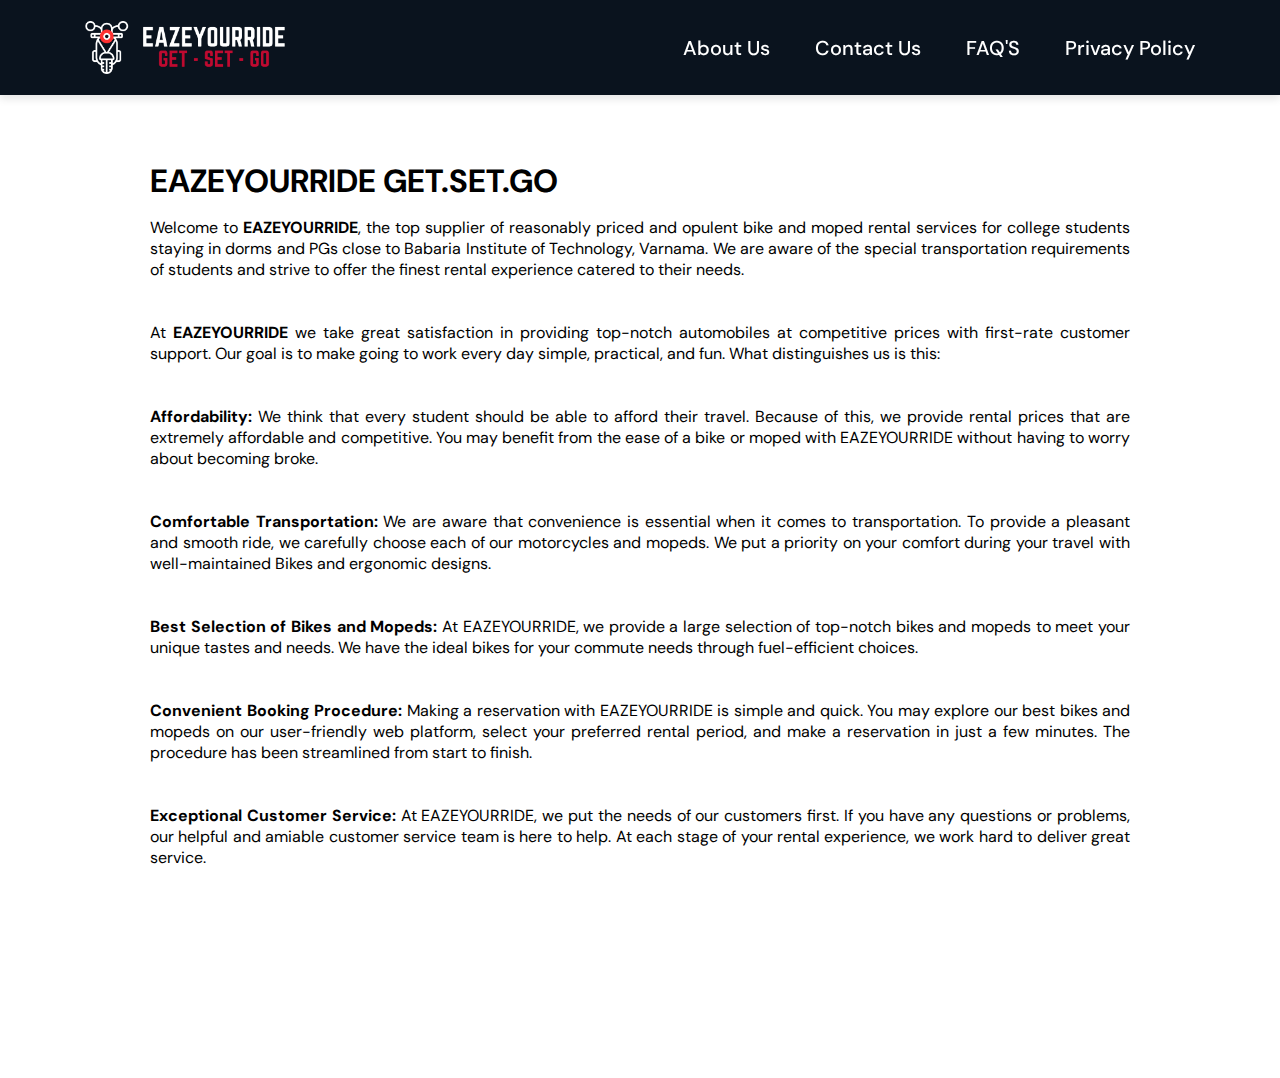
<file: aboutus.html>
<!DOCTYPE html>
<html lang="en">
  <head>
    <meta charset="UTF-8" />
    <meta http-equiv="X-UA-Compatible" content="IE=edge" />
    <meta name="viewport" content="width=device-width, initial-scale=1.0" />
    <title>About Us : EAZEYOURRIDE</title>
    <link
    rel="stylesheet"
    href="https://cdnjs.cloudflare.com/ajax/libs/font-awesome/6.4.0/css/all.min.css"
    integrity="sha512-iecdLmaskl7CVkqkXNQ/ZH/XLlvWZOJyj7Yy7tcenmpD1ypASozpmT/E0iPtmFIB46ZmdtAc9eNBvH0H/ZpiBw=="
    crossorigin="anonymous"
    referrerpolicy="no-referrer"
  />
    <link rel="stylesheet" href="./Sass/aboutus.css" />
  </head>
  <body>
    <header class="header">
      <div class="left">
        <img src="./Sass/assets/Logo.png" alt="brand_Image" />
      </div>
      <nav class="navbar">
        <ul class="navbar-list">
          <li><a class="navbar-links" href="aboutus.html">About Us</a></li>
          <li><a class="navbar-links" href="contactus.html">Contact Us</a></li>
          <li><a class="navbar-links" href="faq.html">FAQ'S</a></li>
          <li>
            <a class="navbar-links" href="privacypolicy.html">Privacy Policy</a>
          </li>
        </ul>
      </nav>
      <div class="mobile-navbar-btn">
        <i class="fa-solid fa-bars mobile-nav-icon" name="menu-outline"></i>
        <i class="fa-solid fa-xmark mobile-nav-icon" name="close-outline"></i>
      </div>
    </header>
    <main>
      <h1>EAZEYOURRIDE GET.SET.GO</h1>
      <p>
        Welcome to <b>EAZEYOURRIDE</b>, the top supplier of reasonably priced
        and opulent bike and moped rental services for college students staying
        in dorms and PGs close to Babaria Institute of Technology, Varnama. We
        are aware of the special transportation requirements of students and
        strive to offer the finest rental experience catered to their needs.
        <br /><br /><br />
        At <b>EAZEYOURRIDE</b> we take great satisfaction in providing top-notch
        automobiles at competitive prices with first-rate customer support. Our
        goal is to make going to work every day simple, practical, and fun. What
        distinguishes us is this: <br /><br /><br />
        <b>Affordability:</b> We think that every student should be able to
        afford their travel. Because of this, we provide rental prices that are
        extremely affordable and competitive. You may benefit from the ease of a
        bike or moped with EAZEYOURRIDE without having to worry about becoming
        broke. <br /><br /><br />
        <b>Comfortable Transportation:</b>
        We are aware that convenience is essential when it comes to
        transportation. To provide a pleasant and smooth ride, we carefully
        choose each of our motorcycles and mopeds. We put a priority on your
        comfort during your travel with well-maintained Bikes and ergonomic
        designs.
        <br /><br /><br />
        <b>Best Selection of Bikes and Mopeds:</b> At EAZEYOURRIDE, we provide a
        large selection of top-notch bikes and mopeds to meet your unique tastes
        and needs. We have the ideal bikes for your commute needs through
        fuel-efficient choices. <br /><br /><br />
        <b>Convenient Booking Procedure:</b> Making a reservation with
        EAZEYOURRIDE is simple and quick. You may explore our best bikes and
        mopeds on our user-friendly web platform, select your preferred rental
        period, and make a reservation in just a few minutes. The procedure has
        been streamlined from start to finish. <br /><br /><br />
        <b>Exceptional Customer Service:</b> At EAZEYOURRIDE, we put the needs
        of our customers first. If you have any questions or problems, our
        helpful and amiable customer service team is here to help. At each stage
        of your rental experience, we work hard to deliver great service.
        <br /><br /><br />
        <b>EAZEYOURRIDE</b> is your go-to option whether you require a bike or a
        moped to commute to and from college, conduct errands, or explore the
        city. We are dedicated to provide you a safe, cost-effective, and
        luxurious transportation choice that improves your student life.
        <br /><br /><br />
        Make the right choice with EAZEYOURRIDE and learn why we are the go-to
        service for students staying in hostels and PGs close to Babaria
        Institute of Technology, Varnama, for their bike and moped rental needs.
        Today, reserve your vehicle and take advantage of our easy and fun
        commuting services!
      </p>
    </main>
    <script src="./javascript/navbar.js"></script>
  </body>
</html>
</file>
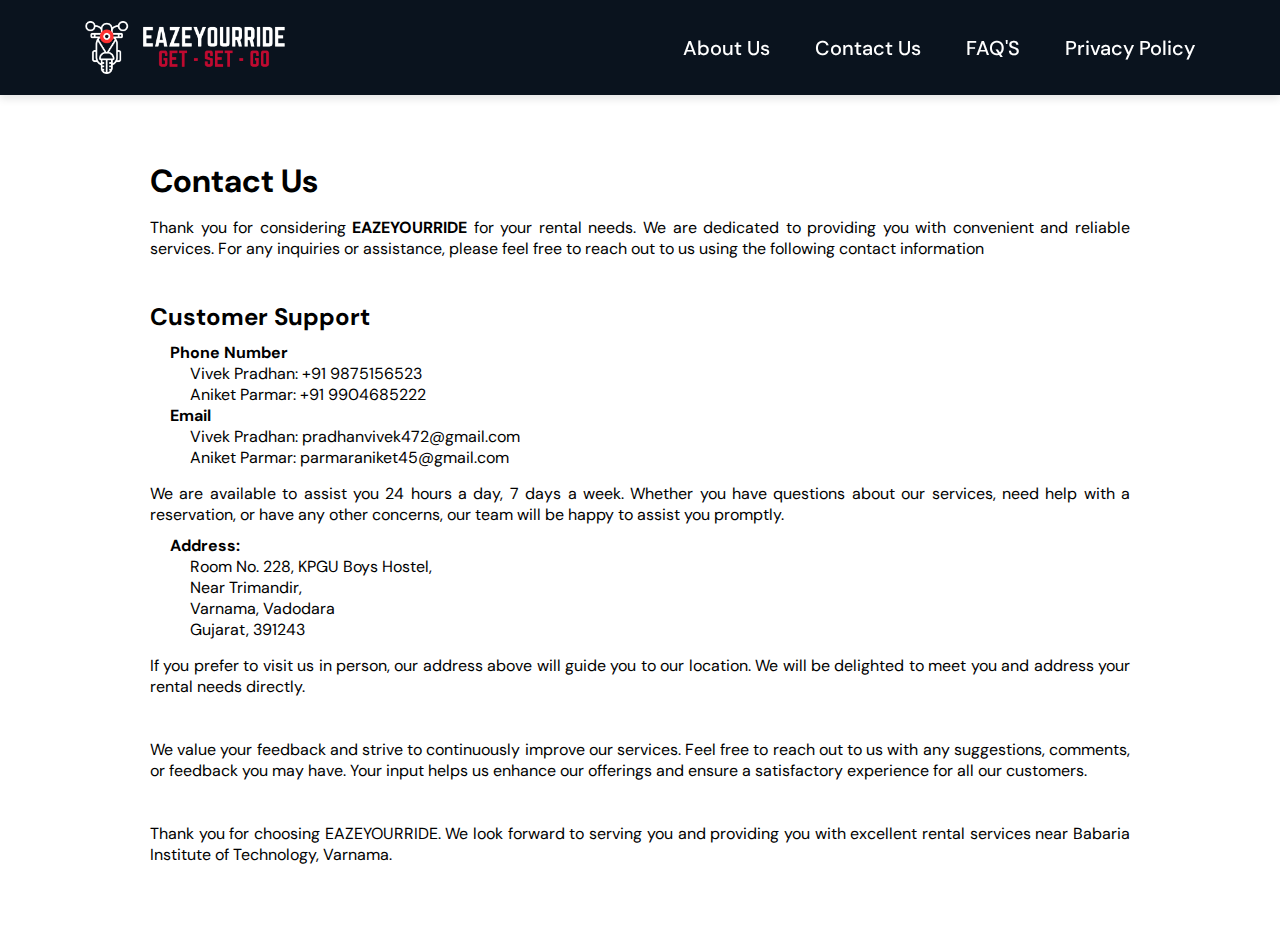
<file: contactus.html>
<!DOCTYPE html>
<html lang="en">
<head>
    <meta charset="UTF-8">
    <meta http-equiv="X-UA-Compatible" content="IE=edge">
    <meta name="viewport" content="width=device-width, initial-scale=1.0">
    <title>Contact Us: EAZEYOURRIDE</title>
    <link
    rel="stylesheet"
    href="https://cdnjs.cloudflare.com/ajax/libs/font-awesome/6.4.0/css/all.min.css"
    integrity="sha512-iecdLmaskl7CVkqkXNQ/ZH/XLlvWZOJyj7Yy7tcenmpD1ypASozpmT/E0iPtmFIB46ZmdtAc9eNBvH0H/ZpiBw=="
    crossorigin="anonymous"
    referrerpolicy="no-referrer"
  />
    <link rel="stylesheet" href="Sass/contactus.css">
</head>
<body>
    <header class="header">
        <div class="left">
          <img src="./Sass/assets/Logo.png" alt="brand_Image" />
        </div>
        <nav class="navbar">
          <ul class="navbar-list">
              <li><a class="navbar-links" href="aboutus.html">About Us</a></li>
              <li><a class="navbar-links" href="contactus.html">Contact Us</a></li>
              <li><a class="navbar-links" href="faq.html">FAQ'S</a></li>
              <li><a class="navbar-links" href="privacypolicy.html">Privacy Policy</a></li>
          </ul>
        </nav>
        <div class="mobile-navbar-btn">
          <i class="fa-solid fa-bars mobile-nav-icon" name="menu-outline"></i>
          <i class="fa-solid fa-xmark mobile-nav-icon" name="close-outline"></i>
        </div>
      </header>
    <main>
        <h1>Contact Us</h1>
        <p>
            Thank you for considering <b>EAZEYOURRIDE</b> for your rental needs. We are dedicated to providing you with convenient and reliable services. For any inquiries or assistance, please feel free to reach out to us using the following contact information
        </p>
        <br><br><br>
        <h2>Customer Support</h2>
        <dl>
            <dt>Phone Number</dt>
                <dd>Vivek Pradhan: +91 9875156523</dd>
                <dd>Aniket Parmar: +91 9904685222</dd>
            <dt>Email</dt>
                <dd>Vivek Pradhan: pradhanvivek472@gmail.com</dd>
                <dd>Aniket Parmar: parmaraniket45@gmail.com</dd>
        </dl>
        <p>
            We are available to assist you 24 hours a day, 7 days a week. Whether you have questions about our services, need help with a reservation, or have any other concerns, our team will be happy to assist you promptly.
        </p>
        <dl>
            <dt>Address:</dt>
            <dd>Room No. 228, KPGU Boys Hostel,</dd>
            <dd>Near Trimandir,</dd>
            <dd>Varnama, Vadodara</dd>
            <dd>Gujarat, 391243</dd>
        </dl>
        <p>
            If you prefer to visit us in person, our address above will guide you to our location. We will be delighted to meet you and address your rental needs directly.
            <br><br><br>
            We value your feedback and strive to continuously improve our services. Feel free to reach out to us with any suggestions, comments, or feedback you may have. Your input helps us enhance our offerings and ensure a satisfactory experience for all our customers.
            <br><br><br>
            Thank you for choosing EAZEYOURRIDE. We look forward to serving you and providing you with excellent rental services near Babaria Institute of Technology, Varnama.
            <br><br><br>
            Best regards,<br>
            <b>The EAZEYOURRIDE Team</b>
            

        </p>
    </main>
    <script src="./javascript/navbar.js"></script>
</body>
</html>
</file>
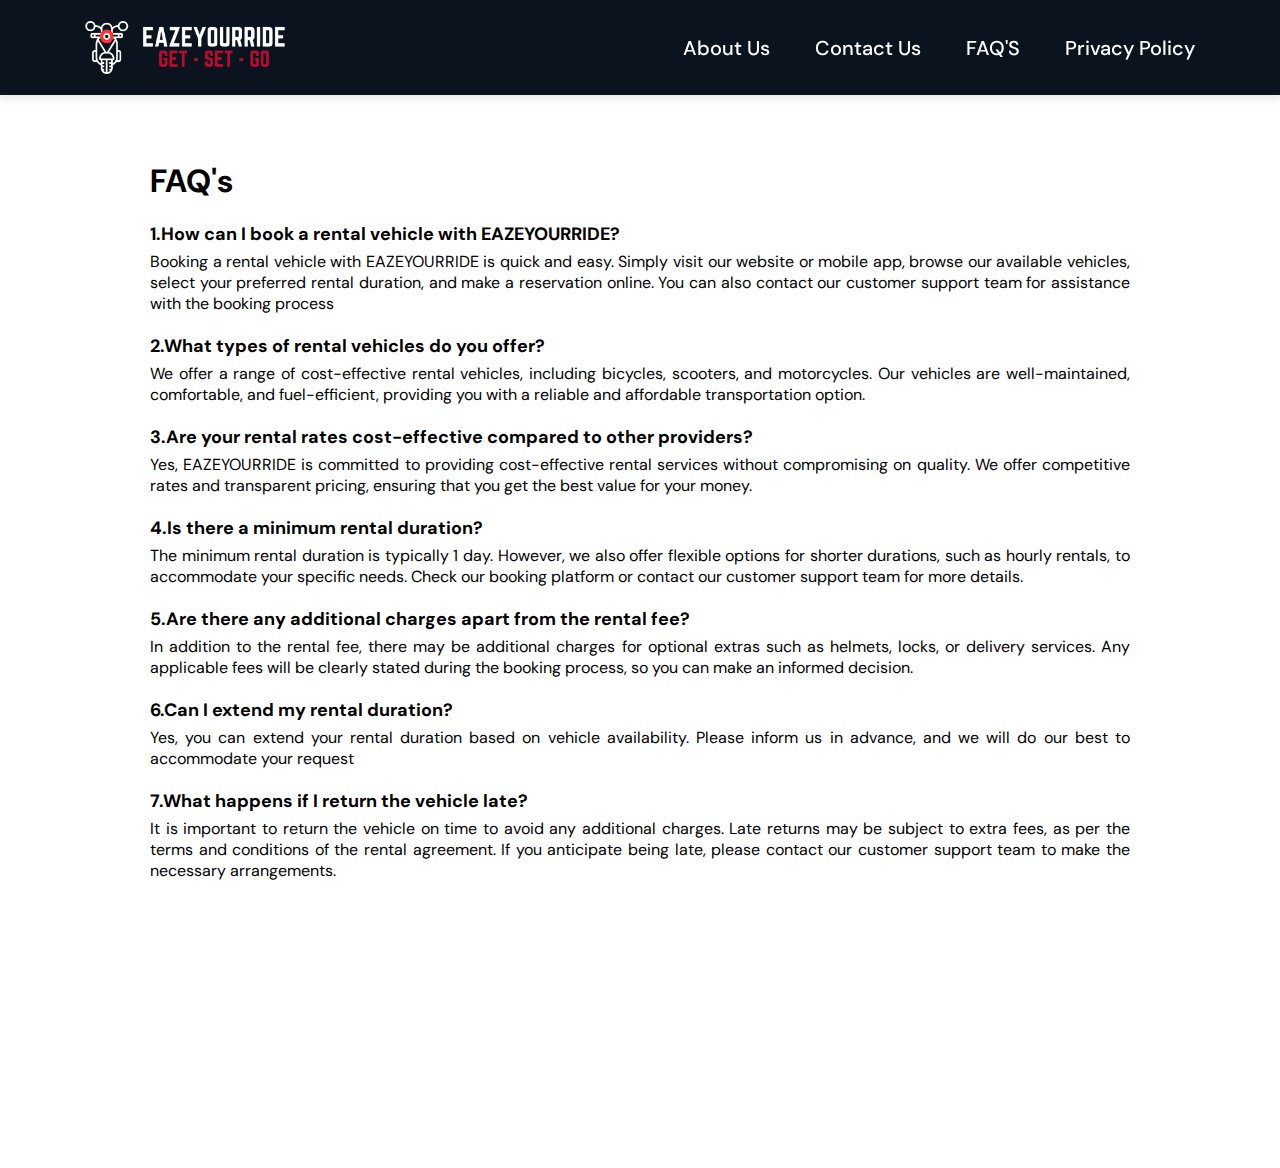
<file: faq.html>
<!DOCTYPE html>
<html lang="en">
<head>
    <meta charset="UTF-8">
    <meta http-equiv="X-UA-Compatible" content="IE=edge">
    <meta name="viewport" content="width=device-width, initial-scale=1.0">
    <title>Contact Us: EAZEYOURRIDE</title>
    <link
    rel="stylesheet"
    href="https://cdnjs.cloudflare.com/ajax/libs/font-awesome/6.4.0/css/all.min.css"
    integrity="sha512-iecdLmaskl7CVkqkXNQ/ZH/XLlvWZOJyj7Yy7tcenmpD1ypASozpmT/E0iPtmFIB46ZmdtAc9eNBvH0H/ZpiBw=="
    crossorigin="anonymous"
    referrerpolicy="no-referrer"
  />
    <link rel="stylesheet" href="Sass/faq.css">
</head>
<body>
    <header class="header">
        <div class="left">
          <img src="./Sass/assets/Logo.png" alt="brand_Image" />
        </div>
        <nav class="navbar">
          <ul class="navbar-list">
              <li><a class="navbar-links" href="aboutus.html">About Us</a></li>
              <li><a class="navbar-links" href="contactus.html">Contact Us</a></li>
              <li><a class="navbar-links" href="faq.html">FAQ'S</a></li>
              <li><a class="navbar-links" href="privacypolicy.html">Privacy Policy</a></li>
          </ul>
        </nav>
        <div class="mobile-navbar-btn">
          <i class="fa-solid fa-bars mobile-nav-icon" name="menu-outline"></i>
          <i class="fa-solid fa-xmark mobile-nav-icon" name="close-outline"></i>
        </div>
      </header>
      <main>
        <h1>FAQ's</h1>
        <p class="que">1.How can I book a rental vehicle with EAZEYOURRIDE?</p>
        <p class="ans">Booking a rental vehicle with EAZEYOURRIDE is quick and easy. Simply visit our website or mobile app, browse our available vehicles, select your preferred rental duration, and make a reservation online. You can also contact our customer support team for assistance with the booking process</p>
        
        <p class="que">2.What types of rental vehicles do you offer?</p>
        <p class="ans">We offer a range of cost-effective rental vehicles, including bicycles, scooters, and motorcycles. Our vehicles are well-maintained, comfortable, and fuel-efficient, providing you with a reliable and affordable transportation option.</p>
        
        <p class="que">3.Are your rental rates cost-effective compared to other providers?</p>
        <p class="ans">Yes, EAZEYOURRIDE is committed to providing cost-effective rental services without compromising on quality. We offer competitive rates and transparent pricing, ensuring that you get the best value for your money.</p>
        
        <p class="que">4.Is there a minimum rental duration?</p>
        <p class="ans">The minimum rental duration is typically 1 day. However, we also offer flexible options for       shorter durations, such as hourly rentals, to accommodate your specific needs. Check our booking platform or contact our customer support team for more details.</p>
        
        <p class="que">5.Are there any additional charges apart from the rental fee?</p>
        <p class="ans">In addition to the rental fee, there may be additional charges for optional extras such as helmets, locks, or delivery services. Any applicable fees will be clearly stated during the booking process, so you can make an informed decision.</p>
        
        <p class="que">6.Can I extend my rental duration?</p>
        <p class="ans">Yes, you can extend your rental duration based on vehicle availability. Please inform us in advance, and we will do our best to accommodate your request</p>
        
        <p class="que">7.What happens if I return the vehicle late?</p>
        <p class="ans">It is important to return the vehicle on time to avoid any additional charges. Late returns may be subject to extra fees, as per the terms and conditions of the rental agreement. If you anticipate being late, please contact our customer support team to make the necessary arrangements.</p>
        
        <p class="que">7.What happens if I return the vehicle late?</p>
        <p class="ans">It is important to return the vehicle on time to avoid any additional charges. Late returns may be subject to extra fees, as per the terms and conditions of the rental agreement. If you anticipate being late, please contact our customer support team to make the necessary arrangements.</p>
        
        <p class="que">8.How can I contact customer support for further assistance?</p>
        <p class="ans">For any further assistance or queries, you can reach our customer support team through phone or email. Our contact details are as follows: <a href="contactus.html">Contact Us</a></p>

        <br><br>
        <p>We hope these FAQs have addressed your queries. For any additional information or specific concerns, please don't hesitate to reach out to us. We are here to provide you with the best rental services that are cost-effective and ensure your satisfaction.</p>
      </main>
      <script src="./javascript/navbar.js"></script>
</body>
</html>
</file>
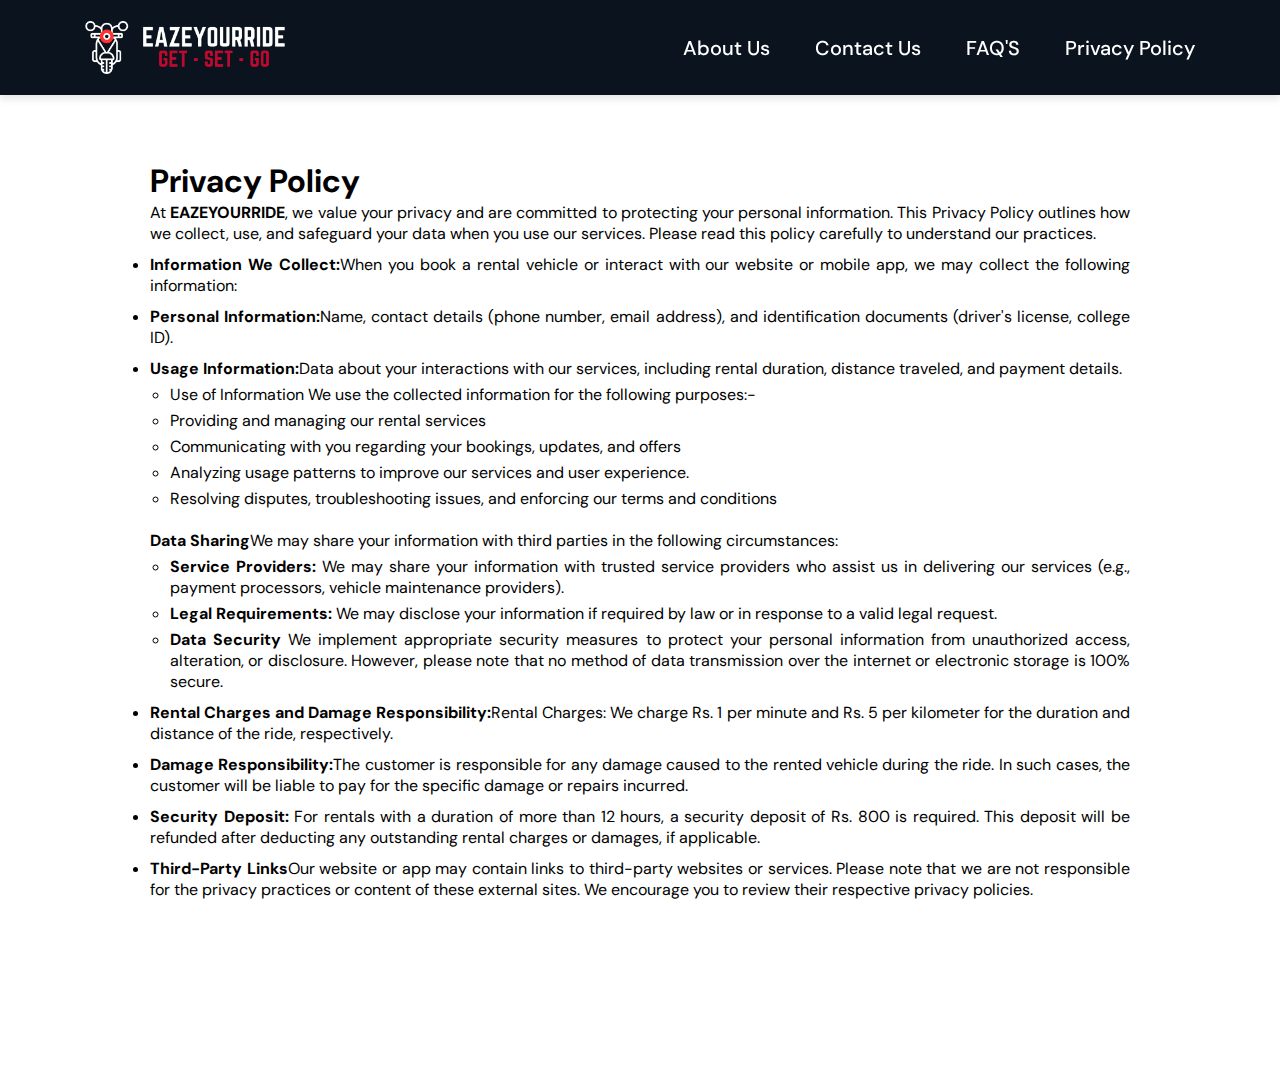
<file: privacypolicy.html>
<!DOCTYPE html>
<html lang="en">
<head>
    <meta charset="UTF-8">
    <meta http-equiv="X-UA-Compatible" content="IE=edge">
    <meta name="viewport" content="width=device-width, initial-scale=1.0">
    <title>Contact Us: EAZEYOURRIDE</title>
    <link
    rel="stylesheet"
    href="https://cdnjs.cloudflare.com/ajax/libs/font-awesome/6.4.0/css/all.min.css"
    integrity="sha512-iecdLmaskl7CVkqkXNQ/ZH/XLlvWZOJyj7Yy7tcenmpD1ypASozpmT/E0iPtmFIB46ZmdtAc9eNBvH0H/ZpiBw=="
    crossorigin="anonymous"
    referrerpolicy="no-referrer"
  />
    <link rel="stylesheet" href="Sass/privacypolicy.css">
</head>
<body>
    <header class="header">
        <div class="left">
          <img src="./Sass/assets/Logo.png" alt="brand_Image" />
        </div>
        <nav class="navbar">
          <ul class="navbar-list">
              <li><a class="navbar-links" href="aboutus.html">About Us</a></li>
              <li><a class="navbar-links" href="contactus.html">Contact Us</a></li>
              <li><a class="navbar-links" href="faq.html">FAQ'S</a></li>
              <li><a class="navbar-links" href="privacypolicy.html">Privacy Policy</a></li>
          </ul>
        </nav>
        <div class="mobile-navbar-btn">
          <i class="fa-solid fa-bars mobile-nav-icon" name="menu-outline"></i>
          <i class="fa-solid fa-xmark mobile-nav-icon" name="close-outline"></i>
        </div>
      </header>
      <main>
        <h1>Privacy Policy</h1>
        <p>At <b>EAZEYOURRIDE</b>, we value your privacy and are committed to protecting your personal information. This Privacy Policy outlines how we collect, use, and safeguard your data when you use our services. Please read this policy carefully to understand our practices.</p>
        <ul>
            <li><b>Information We Collect:</b>When you book a rental vehicle or interact with our website or mobile app, we may collect the following information:</li>
            <li><b>Personal Information:</b>Name, contact details (phone number, email address), and identification documents (driver's license, college ID).</li>
            <li><b>Usage Information:</b>Data about your interactions with our services, including rental duration, distance traveled, and payment details.</li>
            <ul>
                <li>Use of Information We use the collected information for the following purposes:-</li>
                <li>Providing and managing our rental services</li>
                <li>Communicating with you regarding your bookings, updates, and offers</li>
                <li>Analyzing usage patterns to improve our services and user experience.</li>
                <li>Resolving disputes, troubleshooting issues, and enforcing our terms and conditions</li>
            </ul>
            <br>
            <ul><b>Data Sharing</b>We may share your information with third parties in the following circumstances:
                <li><b>Service Providers:</b> We may share your information with trusted service providers who assist us in delivering our services (e.g., payment processors, vehicle maintenance providers).</li>
                <li><b>Legal Requirements:</b> We may disclose your information if required by law or in response to a valid legal request.</li>
                <li><b>Data Security</b> We implement appropriate security measures to protect your personal information from unauthorized access, alteration, or disclosure. However, please note that no method of data transmission over the internet or electronic storage is 100% secure.</li>
            </ul>
            <li><b>Rental Charges and Damage Responsibility:</b>Rental Charges: We charge Rs. 1 per minute and Rs. 5 per kilometer for the duration and distance of the ride, respectively.</li>
            <li><b>Damage Responsibility:</b>The customer is responsible for any damage caused to the rented vehicle during the ride. In such cases, the customer will be liable to pay for the specific damage or repairs incurred.</li>
            <li><b>Security Deposit: </b>For rentals with a duration of more than 12 hours, a security deposit of Rs. 800 is required. This deposit will be refunded after deducting any outstanding rental charges or damages, if applicable.</li>
            <li><b>Third-Party Links</b>Our website or app may contain links to third-party websites or services. Please note that we are not responsible for the privacy practices or content of these external sites. We encourage you to review their respective privacy policies.</li>
            <li><b>Changes to the Privacy Policy:</b>We reserve the right to update or modify this Privacy Policy at any time. Any changes will be effective upon posting the revised policy on our website. We encourage you to review the Privacy Policy periodically.</li>
        </ul>
        <p>
            If you have any questions or concerns about our Privacy Policy or how we handle your personal information, please contact us using the provided contact details.
            <br><br>
            By using our services, you consent to the collection, use, and disclosure of your information as described in this Privacy Policy.
            <br><br>
            <b>Last updated: [07/05/2023]</b>
            

        </p>
      </main>
      <script src="./javascript/navbar.js"></script>
</body>
</html>
</file>
<file: Sass/aboutus.css>
@import url("https://fonts.googleapis.com/css2?family=DM+Sans:wght@400;500;700&display=swap");
* {
  margin: 0;
  padding: 0;
  box-sizing: border-box;
  font-family: "DM Sans", sans-serif;
}

html {
  overflow-y: scroll;
  overflow-x: hidden;
  position: relative;
}

body {
  height: 100vh;
  display: flex;
  flex-direction: column;
  height: 100vh;
  overflow-x: hidden;
}

header {
  height: 95px;
  background-color: #0A131E;
  padding: 0 85px;
  display: flex;
  flex-direction: row;
  justify-content: space-between;
  align-items: center;
  box-shadow: 0px 4px 8px rgba(0, 0, 0, 0.1);
  width: 100%;
  position: fixed;
  top: 0;
  z-index: 9999;
}
header .left {
  display: flex;
}
header .left img {
  height: 53px;
  max-width: 100%;
}
header .navbar .navbar-list {
  display: flex;
  gap: 45px;
  list-style: none;
}
header .navbar .navbar-list .navbar-links:link,
header .navbar .navbar-list .navbar-links:visited {
  display: inline-block;
  text-decoration: none;
  font-size: 20px;
  font-weight: 500;
  color: #ffffff;
  transition: all 0.3s;
}
header .navbar .navbar-list .navbar-links:hover,
header .navbar .navbar-list .navbar-links:active {
  color: #364fc7;
}
header .mobile-navbar-btn {
  display: none;
  background: transparent;
  cursor: pointer;
}
header .mobile-navbar-btn .mobile-nav-icon {
  font-size: 35px;
  color: #ffffff;
}
header .mobile-navbar-btn .mobile-nav-icon[name=close-outline] {
  display: none;
}

#loading {
  background-color: #0A131E;
  height: 100vh;
  width: 100%;
  position: fixed;
  z-index: 100;
}
#loading .middle {
  top: 50%;
  left: 50%;
  transform: translate(-50%, -50%);
  position: absolute;
}
#loading .middle .bar {
  width: 10px;
  height: 70px;
  background: #fff;
  display: inline-block;
  transform-origin: bottom center;
  border-top-right-radius: 20px;
  border-top-left-radius: 20px;
  /*   box-shadow:5px 10px 20px inset rgba(255,23,25.2); */
  animation: loader 1.2s linear infinite;
}
#loading .middle .bar1 {
  animation-delay: 0.1s;
}
#loading .middle .bar2 {
  animation-delay: 0.2s;
}
#loading .middle .bar3 {
  animation-delay: 0.3s;
}
#loading .middle .bar4 {
  animation-delay: 0.4s;
}
#loading .middle .bar5 {
  animation-delay: 0.5s;
}
#loading .middle .bar6 {
  animation-delay: 0.6s;
}
#loading .middle .bar7 {
  animation-delay: 0.7s;
}
#loading .middle .bar8 {
  animation-delay: 0.8s;
}

@keyframes loader {
  0% {
    transform: scaleY(0.1);
  }
  50% {
    transform: scaleY(1);
    background: yellowgreen;
  }
  100% {
    transform: scaleY(0.1);
    background: transparent;
  }
}
@media screen and (max-width: 768px) {
  .active .navbar {
    transform: translateX(0);
    opacity: 1;
    visibility: visible;
    pointer-events: auto;
  }
  .active .mobile-navbar-btn .mobile-nav-icon[name=close-outline] {
    display: block;
  }
  .active .mobile-navbar-btn .mobile-nav-icon[name=menu-outline] {
    display: none;
  }
  header {
    padding: 1rem 0;
    position: relative;
  }
  header .mobile-navbar-btn {
    display: block;
    margin-right: 20px;
    z-index: 999;
  }
  header .navbar {
    width: 100%;
    height: 100vh;
    background-color: #0A131E;
    position: absolute;
    top: 0;
    left: 0;
    display: flex;
    justify-content: center;
    align-items: center;
    transform: translateX(100%);
    transition: all 0.5s linear;
    opacity: 0;
    visibility: hidden;
    pointer-events: none;
  }
  header .navbar .navbar-list {
    flex-direction: column;
    align-items: center;
  }
  header .left {
    order: -1;
    margin-left: 5px;
  }
}
body {
  overflow: scroll;
}

main {
  height: 100%;
  margin: 160px 150px 0px 150px;
  text-align: justify;
}
main p {
  display: inline-block;
  margin: 15px 0px 0px 0px;
}

@media (max-width: 768px) {
  main {
    margin: 120px 20px;
  }
}/*# sourceMappingURL=aboutus.css.map */
</file>
<file: Sass/contactus.css>
@import url("https://fonts.googleapis.com/css2?family=DM+Sans:wght@400;500;700&display=swap");
* {
  margin: 0;
  padding: 0;
  box-sizing: border-box;
  font-family: "DM Sans", sans-serif;
}

html {
  overflow-y: scroll;
  overflow-x: hidden;
  position: relative;
}

body {
  height: 100vh;
  display: flex;
  flex-direction: column;
  height: 100vh;
  overflow-x: hidden;
}

header {
  height: 95px;
  background-color: #0A131E;
  padding: 0 85px;
  display: flex;
  flex-direction: row;
  justify-content: space-between;
  align-items: center;
  box-shadow: 0px 4px 8px rgba(0, 0, 0, 0.1);
  width: 100%;
  position: fixed;
  top: 0;
  z-index: 9999;
}
header .left {
  display: flex;
}
header .left img {
  height: 53px;
  max-width: 100%;
}
header .navbar .navbar-list {
  display: flex;
  gap: 45px;
  list-style: none;
}
header .navbar .navbar-list .navbar-links:link,
header .navbar .navbar-list .navbar-links:visited {
  display: inline-block;
  text-decoration: none;
  font-size: 20px;
  font-weight: 500;
  color: #ffffff;
  transition: all 0.3s;
}
header .navbar .navbar-list .navbar-links:hover,
header .navbar .navbar-list .navbar-links:active {
  color: #364fc7;
}
header .mobile-navbar-btn {
  display: none;
  background: transparent;
  cursor: pointer;
}
header .mobile-navbar-btn .mobile-nav-icon {
  font-size: 35px;
  color: #ffffff;
}
header .mobile-navbar-btn .mobile-nav-icon[name=close-outline] {
  display: none;
}

#loading {
  background-color: #0A131E;
  height: 100vh;
  width: 100%;
  position: fixed;
  z-index: 100;
}
#loading .middle {
  top: 50%;
  left: 50%;
  transform: translate(-50%, -50%);
  position: absolute;
}
#loading .middle .bar {
  width: 10px;
  height: 70px;
  background: #fff;
  display: inline-block;
  transform-origin: bottom center;
  border-top-right-radius: 20px;
  border-top-left-radius: 20px;
  /*   box-shadow:5px 10px 20px inset rgba(255,23,25.2); */
  animation: loader 1.2s linear infinite;
}
#loading .middle .bar1 {
  animation-delay: 0.1s;
}
#loading .middle .bar2 {
  animation-delay: 0.2s;
}
#loading .middle .bar3 {
  animation-delay: 0.3s;
}
#loading .middle .bar4 {
  animation-delay: 0.4s;
}
#loading .middle .bar5 {
  animation-delay: 0.5s;
}
#loading .middle .bar6 {
  animation-delay: 0.6s;
}
#loading .middle .bar7 {
  animation-delay: 0.7s;
}
#loading .middle .bar8 {
  animation-delay: 0.8s;
}

@keyframes loader {
  0% {
    transform: scaleY(0.1);
  }
  50% {
    transform: scaleY(1);
    background: yellowgreen;
  }
  100% {
    transform: scaleY(0.1);
    background: transparent;
  }
}
@media screen and (max-width: 768px) {
  .active .navbar {
    transform: translateX(0);
    opacity: 1;
    visibility: visible;
    pointer-events: auto;
  }
  .active .mobile-navbar-btn .mobile-nav-icon[name=close-outline] {
    display: block;
  }
  .active .mobile-navbar-btn .mobile-nav-icon[name=menu-outline] {
    display: none;
  }
  header {
    padding: 1rem 0;
    position: relative;
  }
  header .mobile-navbar-btn {
    display: block;
    margin-right: 20px;
    z-index: 999;
  }
  header .navbar {
    width: 100%;
    height: 100vh;
    background-color: #0A131E;
    position: absolute;
    top: 0;
    left: 0;
    display: flex;
    justify-content: center;
    align-items: center;
    transform: translateX(100%);
    transition: all 0.5s linear;
    opacity: 0;
    visibility: hidden;
    pointer-events: none;
  }
  header .navbar .navbar-list {
    flex-direction: column;
    align-items: center;
  }
  header .left {
    order: -1;
    margin-left: 5px;
  }
}
body {
  overflow: scroll;
}

main {
  height: 100%;
  margin: 160px 150px 0px 150px;
  text-align: justify;
}
main p {
  display: inline-block;
  margin: 15px 0px 0px 0px;
}
main dl {
  margin-left: 20px;
  margin-top: 10px;
}
main dl dt {
  font-weight: bold;
}
main dl dd {
  margin-left: 20px;
}

@media (max-width: 768px) {
  main {
    margin: 120px 20px 0px 20px;
  }
}/*# sourceMappingURL=contactus.css.map */
</file>
<file: Sass/faq.css>
@import url("https://fonts.googleapis.com/css2?family=DM+Sans:wght@400;500;700&display=swap");
* {
  margin: 0;
  padding: 0;
  box-sizing: border-box;
  font-family: "DM Sans", sans-serif;
}

html {
  overflow-y: scroll;
  overflow-x: hidden;
  position: relative;
}

body {
  height: 100vh;
  display: flex;
  flex-direction: column;
  height: 100vh;
  overflow-x: hidden;
}

header {
  height: 95px;
  background-color: #0A131E;
  padding: 0 85px;
  display: flex;
  flex-direction: row;
  justify-content: space-between;
  align-items: center;
  box-shadow: 0px 4px 8px rgba(0, 0, 0, 0.1);
  width: 100%;
  position: fixed;
  top: 0;
  z-index: 9999;
}
header .left {
  display: flex;
}
header .left img {
  height: 53px;
  max-width: 100%;
}
header .navbar .navbar-list {
  display: flex;
  gap: 45px;
  list-style: none;
}
header .navbar .navbar-list .navbar-links:link,
header .navbar .navbar-list .navbar-links:visited {
  display: inline-block;
  text-decoration: none;
  font-size: 20px;
  font-weight: 500;
  color: #ffffff;
  transition: all 0.3s;
}
header .navbar .navbar-list .navbar-links:hover,
header .navbar .navbar-list .navbar-links:active {
  color: #364fc7;
}
header .mobile-navbar-btn {
  display: none;
  background: transparent;
  cursor: pointer;
}
header .mobile-navbar-btn .mobile-nav-icon {
  font-size: 35px;
  color: #ffffff;
}
header .mobile-navbar-btn .mobile-nav-icon[name=close-outline] {
  display: none;
}

#loading {
  background-color: #0A131E;
  height: 100vh;
  width: 100%;
  position: fixed;
  z-index: 100;
}
#loading .middle {
  top: 50%;
  left: 50%;
  transform: translate(-50%, -50%);
  position: absolute;
}
#loading .middle .bar {
  width: 10px;
  height: 70px;
  background: #fff;
  display: inline-block;
  transform-origin: bottom center;
  border-top-right-radius: 20px;
  border-top-left-radius: 20px;
  /*   box-shadow:5px 10px 20px inset rgba(255,23,25.2); */
  animation: loader 1.2s linear infinite;
}
#loading .middle .bar1 {
  animation-delay: 0.1s;
}
#loading .middle .bar2 {
  animation-delay: 0.2s;
}
#loading .middle .bar3 {
  animation-delay: 0.3s;
}
#loading .middle .bar4 {
  animation-delay: 0.4s;
}
#loading .middle .bar5 {
  animation-delay: 0.5s;
}
#loading .middle .bar6 {
  animation-delay: 0.6s;
}
#loading .middle .bar7 {
  animation-delay: 0.7s;
}
#loading .middle .bar8 {
  animation-delay: 0.8s;
}

@keyframes loader {
  0% {
    transform: scaleY(0.1);
  }
  50% {
    transform: scaleY(1);
    background: yellowgreen;
  }
  100% {
    transform: scaleY(0.1);
    background: transparent;
  }
}
@media screen and (max-width: 768px) {
  .active .navbar {
    transform: translateX(0);
    opacity: 1;
    visibility: visible;
    pointer-events: auto;
  }
  .active .mobile-navbar-btn .mobile-nav-icon[name=close-outline] {
    display: block;
  }
  .active .mobile-navbar-btn .mobile-nav-icon[name=menu-outline] {
    display: none;
  }
  header {
    padding: 1rem 0;
    position: relative;
  }
  header .mobile-navbar-btn {
    display: block;
    margin-right: 20px;
    z-index: 999;
  }
  header .navbar {
    width: 100%;
    height: 100vh;
    background-color: #0A131E;
    position: absolute;
    top: 0;
    left: 0;
    display: flex;
    justify-content: center;
    align-items: center;
    transform: translateX(100%);
    transition: all 0.5s linear;
    opacity: 0;
    visibility: hidden;
    pointer-events: none;
  }
  header .navbar .navbar-list {
    flex-direction: column;
    align-items: center;
  }
  header .left {
    order: -1;
    margin-left: 5px;
  }
}
body {
  overflow: scroll;
}

body::-webkit-scrollbar {
  display: none;
}

main {
  height: 100%;
  margin: 160px 150px 0px 150px;
  text-align: justify;
}
main .que {
  font-weight: bolder;
  margin-top: 20px;
  font-size: large;
}
main .ans {
  margin-top: 5px;
}

@media (max-width: 768px) {
  main {
    margin: 120px 20px 0px 20px;
  }
}/*# sourceMappingURL=faq.css.map */
</file>
<file: Sass/privacypolicy.css>
@import url("https://fonts.googleapis.com/css2?family=DM+Sans:wght@400;500;700&display=swap");
* {
  margin: 0;
  padding: 0;
  box-sizing: border-box;
  font-family: "DM Sans", sans-serif;
}

html {
  overflow-y: scroll;
  overflow-x: hidden;
  position: relative;
}

body {
  height: 100vh;
  display: flex;
  flex-direction: column;
  height: 100vh;
  overflow-x: hidden;
}

header {
  height: 95px;
  background-color: #0A131E;
  padding: 0 85px;
  display: flex;
  flex-direction: row;
  justify-content: space-between;
  align-items: center;
  box-shadow: 0px 4px 8px rgba(0, 0, 0, 0.1);
  width: 100%;
  position: fixed;
  top: 0;
  z-index: 9999;
}
header .left {
  display: flex;
}
header .left img {
  height: 53px;
  max-width: 100%;
}
header .navbar .navbar-list {
  display: flex;
  gap: 45px;
  list-style: none;
}
header .navbar .navbar-list .navbar-links:link,
header .navbar .navbar-list .navbar-links:visited {
  display: inline-block;
  text-decoration: none;
  font-size: 20px;
  font-weight: 500;
  color: #ffffff;
  transition: all 0.3s;
}
header .navbar .navbar-list .navbar-links:hover,
header .navbar .navbar-list .navbar-links:active {
  color: #364fc7;
}
header .mobile-navbar-btn {
  display: none;
  background: transparent;
  cursor: pointer;
}
header .mobile-navbar-btn .mobile-nav-icon {
  font-size: 35px;
  color: #ffffff;
}
header .mobile-navbar-btn .mobile-nav-icon[name=close-outline] {
  display: none;
}

#loading {
  background-color: #0A131E;
  height: 100vh;
  width: 100%;
  position: fixed;
  z-index: 100;
}
#loading .middle {
  top: 50%;
  left: 50%;
  transform: translate(-50%, -50%);
  position: absolute;
}
#loading .middle .bar {
  width: 10px;
  height: 70px;
  background: #fff;
  display: inline-block;
  transform-origin: bottom center;
  border-top-right-radius: 20px;
  border-top-left-radius: 20px;
  /*   box-shadow:5px 10px 20px inset rgba(255,23,25.2); */
  animation: loader 1.2s linear infinite;
}
#loading .middle .bar1 {
  animation-delay: 0.1s;
}
#loading .middle .bar2 {
  animation-delay: 0.2s;
}
#loading .middle .bar3 {
  animation-delay: 0.3s;
}
#loading .middle .bar4 {
  animation-delay: 0.4s;
}
#loading .middle .bar5 {
  animation-delay: 0.5s;
}
#loading .middle .bar6 {
  animation-delay: 0.6s;
}
#loading .middle .bar7 {
  animation-delay: 0.7s;
}
#loading .middle .bar8 {
  animation-delay: 0.8s;
}

@keyframes loader {
  0% {
    transform: scaleY(0.1);
  }
  50% {
    transform: scaleY(1);
    background: yellowgreen;
  }
  100% {
    transform: scaleY(0.1);
    background: transparent;
  }
}
@media screen and (max-width: 768px) {
  .active .navbar {
    transform: translateX(0);
    opacity: 1;
    visibility: visible;
    pointer-events: auto;
  }
  .active .mobile-navbar-btn .mobile-nav-icon[name=close-outline] {
    display: block;
  }
  .active .mobile-navbar-btn .mobile-nav-icon[name=menu-outline] {
    display: none;
  }
  header {
    padding: 1rem 0;
    position: relative;
  }
  header .mobile-navbar-btn {
    display: block;
    margin-right: 20px;
    z-index: 999;
  }
  header .navbar {
    width: 100%;
    height: 100vh;
    background-color: #0A131E;
    position: absolute;
    top: 0;
    left: 0;
    display: flex;
    justify-content: center;
    align-items: center;
    transform: translateX(100%);
    transition: all 0.5s linear;
    opacity: 0;
    visibility: hidden;
    pointer-events: none;
  }
  header .navbar .navbar-list {
    flex-direction: column;
    align-items: center;
  }
  header .left {
    order: -1;
    margin-left: 5px;
  }
}
body {
  overflow: scroll;
}

body::-webkit-scrollbar {
  display: none;
}

main {
  height: 100%;
  margin: 160px 150px 0px 150px;
  text-align: justify;
}
main ul li {
  margin-top: 10px;
}
main ul ul li {
  margin-left: 20px;
  margin-top: 5px;
}

@media (max-width: 768px) {
  main {
    margin: 120px 20px 0px 20px;
  }
}/*# sourceMappingURL=privacypolicy.css.map */
</file>
